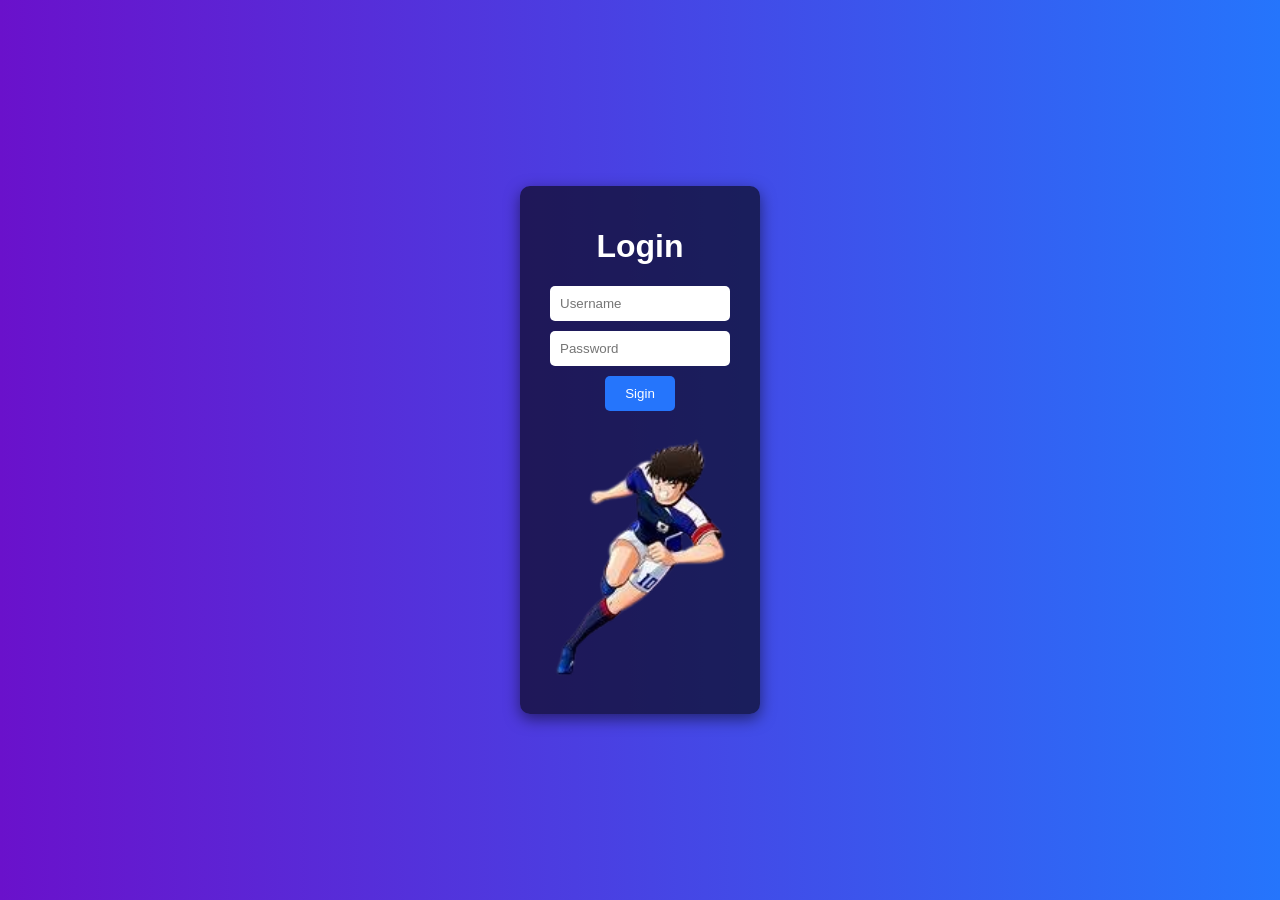
<file: login.html>
<!DOCTYPE html>
<html lang="en">
<head>
    <meta charset="UTF-8">
    <meta name="viewport" content="width=device-width, initial-scale=1.0">
    <title>Login</title>
    <link rel="stylesheet" href="login.css">
    <link rel="icon" href="image/Logo1.webp" type="image">
</head>
<body>
    <div class="login-container">
        <h1>Login</h1>
        <form>
            <input type="text" placeholder="Username" required>
            <input type="password" placeholder="Password" required>
            <button type="submit">Sigin</button>
        </form>
        <div class="animation-container">
            <img src="image/iyeu-removebg-preview.png" alt="Tsubasa Animation">
        </div>
    </div>
    <script src="login.js"></script>
</body>
</html>
</file>
<file: login.css>
body {
    font-family: Arial, sans-serif;
    margin: 0;
    padding: 0;
    background: linear-gradient(to right, #6a11cb, #2575fc);
    color: #fff;
    display: flex;
    justify-content: center;
    align-items: center;
    height: 100vh;
}

.login-container {
    text-align: center;
    background: rgba(0, 0, 0, 0.6);
    padding: 20px;
    border-radius: 10px;
    box-shadow: 0 5px 15px rgba(0, 0, 0, 0.5);
}

input {
    display: block;
    margin: 10px auto;
    padding: 10px;
    width: 80%;
    border: none;
    border-radius: 5px;
}

button {
    padding: 10px 20px;
    border: none;
    border-radius: 5px;
    background: #2575fc;
    color: white;
    cursor: pointer;
    transition: 0.3s;
}

button:hover {
    background: #6a11cb;
}

.animation-container img {
    margin-top: 20px;
    width: 200px;
    height: auto;
    animation: float 2s infinite;
}

@keyframes float {
    0%, 100% {
        transform: translateY(0);
    }
    50% {
        transform: translateY(-10px);
    }
}
</file>
